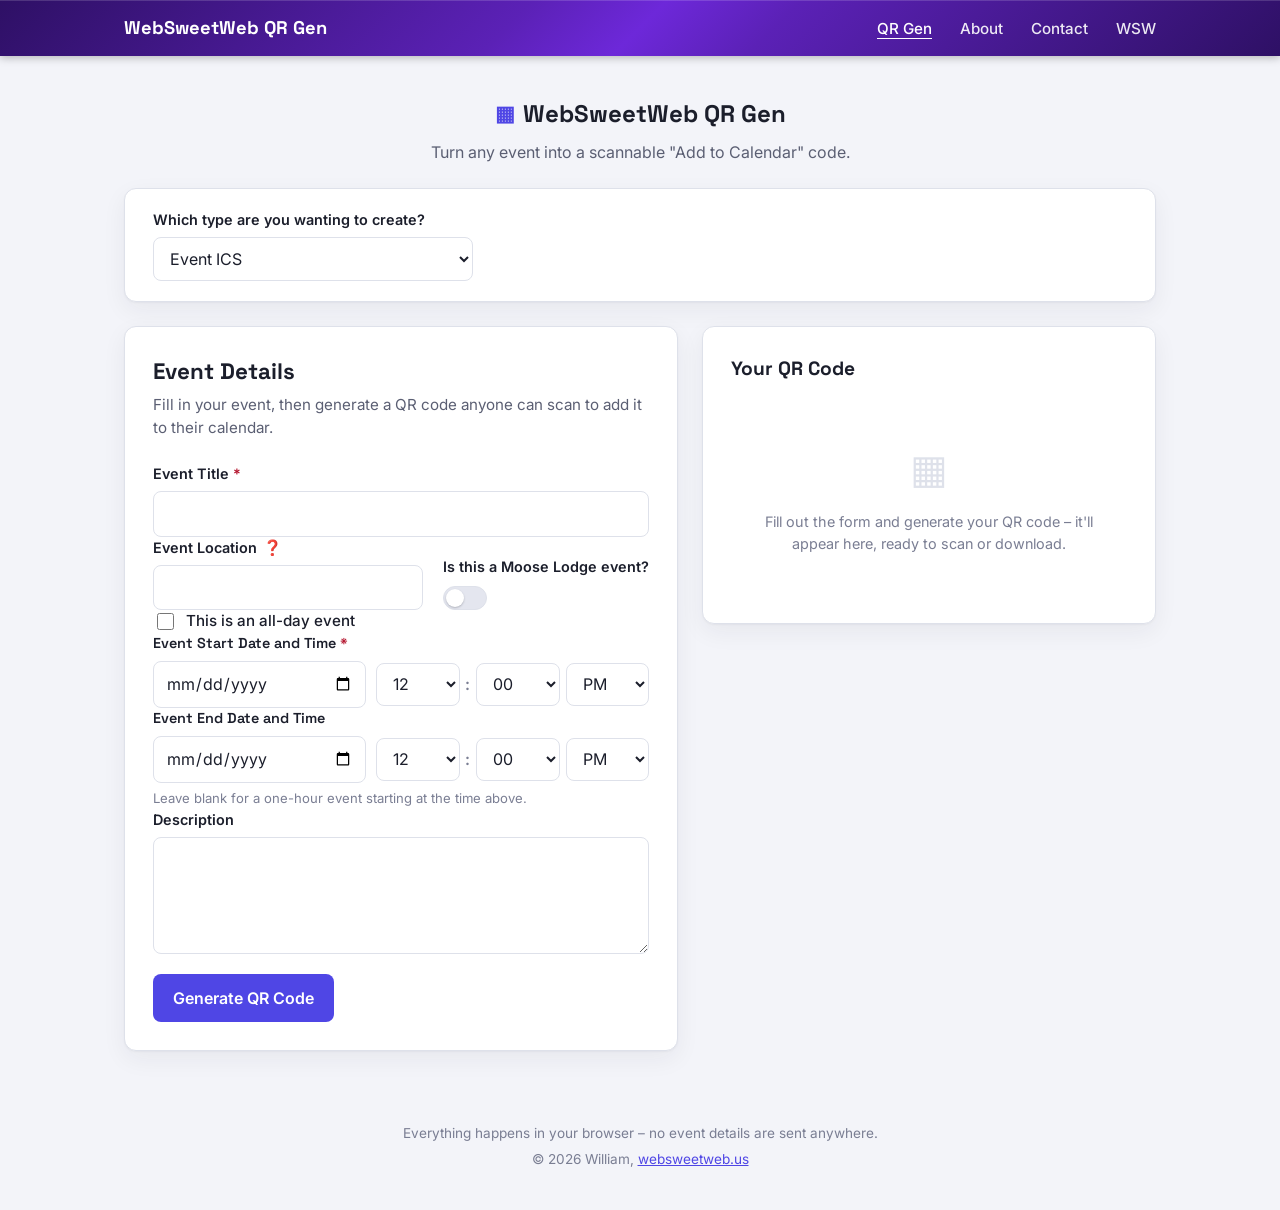
<file: index.html>
<!DOCTYPE html>
<html lang="en">
<head>
<meta charset="UTF-8">
<meta name="viewport" content="width=device-width, initial-scale=1.0">
<title>Event QR Code Creator</title>
<meta name="description" content="Create a QR code for your event that lets anyone add it straight to their calendar with a scan.">
<link rel="preconnect" href="https://fonts.googleapis.com">
<link rel="preconnect" href="https://fonts.gstatic.com" crossorigin>
<link href="https://fonts.googleapis.com/css2?family=Space+Grotesk:wght@500;600;700&family=Inter:wght@400;500;600&display=swap" rel="stylesheet">
<link rel="stylesheet" href="./styles/styles.css?v=20260917">
</head>
<body>

<a href="#main-content" class="skip-link">Skip to main content</a>

<nav class="site-nav">
  <div class="nav-inner">
    <a href="./index.html" class="nav-brand">WebSweetWeb QR Gen</a>
    <ul class="nav-links" id="navLinks">
      <li><a href="./index.html" class="nav-link" aria-current="page">QR Gen</a></li>
      <li><a href="./about.html" class="nav-link">About</a></li>
      <li><a href="./contact.html" class="nav-link">Contact</a></li>
      <li><a href="https://websweetweb.us" class="nav-link">WSW</a></li>
    </ul>
    <button type="button" class="nav-toggle" id="navToggle" aria-label="Toggle menu" aria-expanded="false" aria-controls="navLinks">
      <span></span><span></span><span></span>
    </button>
  </div>
</nav>

<header class="site-header">
  <div class="brand">
    <span class="brand-mark" aria-hidden="true">▦</span>
    <span class="brand-name">WebSweetWeb QR Gen</span>
  </div>
  <p class="header-tagline">Turn any event into a scannable "Add to Calendar" code.</p>
</header>

<main id="main-content">
  <section class="type-selector-card">
    <div class="field type-field">
      <label for="qrType">Which type are you wanting to create?</label>
      <select id="qrType" name="qrType">
        <option value="event" selected>Event ICS</option>
        <option value="website">Website</option>
      </select>
    </div>
  </section>

  <div class="layout">

    <section class="form-card" aria-labelledby="form-heading">
      <h1 id="form-heading">Event Details</h1>
      <p class="form-intro" id="formIntro">Fill in your event, then generate a QR code anyone can scan to add it to their calendar.</p>

      <form id="eventForm" novalidate>

        <div id="eventFields">

          <div class="field">
            <label for="eventTitle">Event Title <span class="required" aria-hidden="true">*</span></label>
            <input type="text" id="eventTitle" name="eventTitle" required maxlength="200" autocomplete="off" aria-describedby="eventTitleError">
            <p class="field-error" id="eventTitleError" role="alert"></p>
          </div>

          <div class="field-row">
            <div class="field location-field">
              <div class="label-row">
                <label for="eventLocation" id="locationLabel">Event Location</label>
                <button type="button" class="info-icon" aria-label="Location help" aria-describedby="locationHelpTip">&#10067;</button>
                <span class="tooltip" role="tooltip" id="locationHelpTip">Physical address or digital meeting link</span>
              </div>
              <input type="text" id="eventLocation" name="eventLocation" maxlength="200" autocomplete="off">
              <select id="mooseLodgeLocation" name="mooseLodgeLocation" aria-labelledby="locationLabel" hidden>
                <option value="">Select a lodge…</option>
                <optgroup label="California &ndash; Bellflower">
                  <option value="Bellflower Lodge #796, 9320 Alondra Blvd, Bellflower, CA, 90706">Lodge #796 – 9320 Alondra Blvd</option>
                </optgroup>
                <optgroup label="California &ndash; Burbank">
                  <option value="Burbank Lodge #652, 1901 W Burbank Blvd, Burbank, CA, 91506">Lodge #652 – 1901 W Burbank Blvd</option>
                </optgroup>
                <optgroup label="California &ndash; El Monte">
                  <option value="El Monte Lodge #1097, 4249 Peck Rd, El Monte, CA, 91732">Lodge #1097 – 4249 Peck Rd</option>
                </optgroup>
                <optgroup label="California &ndash; El Segundo">
                  <option value="Westchester/El Segundo Lodge #1780, 514 W Imperial Ave, El Segundo, CA, 90245">Lodge #1780 – 514 W Imperial Ave</option>
                </optgroup>
                <optgroup label="California &ndash; Hawthorne">
                  <option value="Hawthorne Lodge #1746, 13212 Inglewood Ave, Hawthorne, CA, 90250">Lodge #1746 – 13212 Inglewood Ave</option>
                </optgroup>
                <optgroup label="California &ndash; Redondo Beach">
                  <option value="Redondo Beach Lodge #1873, 516 N Pacific Coast Hwy, Redondo Beach, CA, 90277">Lodge #1873 – 516 N Pacific Coast Hwy</option>
                </optgroup>
                <optgroup label="California &ndash; Reseda">
                  <option value="Reseda Lodge #1738, 17751 Saticoy St, Reseda, CA, 91335">Lodge #1738 – 17751 Saticoy St</option>
                </optgroup>
                <optgroup label="California &ndash; Santa Monica">
                  <option value="Santa Monica Lodge #702, 1600 Ocean Park Blvd, Santa Monica, CA, 90405">Lodge #702 – 1600 Ocean Park Blvd</option>
                </optgroup>
                <optgroup label="California &ndash; Sylmar">
                  <option value="San Fernando Valley Lodge #1522, 12178 San Fernando Rd, Sylmar, CA, 91342">Lodge #1522 – 12178 San Fernando Rd</option>
                </optgroup>
                <optgroup label="California &ndash; Torrance">
                  <option value="Torrance Lodge #785, 1020 Sartori Ave, Torrance, CA, 90501">Lodge #785 – 1020 Sartori Ave</option>
                </optgroup>
              </select>
              <p class="field-hint" id="lodgeListHint" hidden>Covers confirmed Moose International lodges in LA County &ndash; not guaranteed exhaustive.</p>
            </div>

            <div class="toggle-field">
              <span class="toggle-text" id="mooseLodgeLabel">Is this a Moose Lodge event?</span>
              <button type="button" class="toggle-switch" id="mooseLodge" role="switch" aria-checked="false" aria-labelledby="mooseLodgeLabel">
                <span class="toggle-thumb" aria-hidden="true"></span>
              </button>
            </div>
          </div>

          <div class="field checkbox-field">
            <input type="checkbox" id="allDay" name="allDay">
            <label for="allDay">This is an all-day event</label>
          </div>

          <fieldset class="field datetime-field">
            <legend>Event Start Date and Time <span class="required" aria-hidden="true">*</span></legend>
            <div class="datetime-row">
              <div class="date-input">
                <label for="startDate" class="visually-hidden">Start date</label>
                <input type="date" id="startDate" name="startDate" aria-describedby="startDateError">
              </div>
              <div class="time-input" id="startTimeGroup">
                <label for="startHour" class="visually-hidden">Start hour</label>
                <select id="startHour" name="startHour" aria-label="Start hour">
                  <option value="1">1</option>
                  <option value="2">2</option>
                  <option value="3">3</option>
                  <option value="4">4</option>
                  <option value="5">5</option>
                  <option value="6">6</option>
                  <option value="7">7</option>
                  <option value="8">8</option>
                  <option value="9">9</option>
                  <option value="10">10</option>
                  <option value="11">11</option>
                  <option value="12" selected>12</option>
                </select>
                <span class="time-sep" aria-hidden="true">:</span>
                <label for="startMinute" class="visually-hidden">Start minute</label>
                <select id="startMinute" name="startMinute" aria-label="Start minute"></select>
                <label for="startAmPm" class="visually-hidden">Start AM or PM</label>
                <select id="startAmPm" name="startAmPm" aria-label="Start AM or PM">
                  <option value="AM">AM</option>
                  <option value="PM" selected>PM</option>
                </select>
              </div>
            </div>
            <p class="field-error" id="startDateError" role="alert"></p>
          </fieldset>

          <fieldset class="field datetime-field">
            <legend>Event End Date and Time</legend>
            <div class="datetime-row">
              <div class="date-input">
                <label for="endDate" class="visually-hidden">End date</label>
                <input type="date" id="endDate" name="endDate" aria-describedby="endDateError">
              </div>
              <div class="time-input" id="endTimeGroup">
                <label for="endHour" class="visually-hidden">End hour</label>
                <select id="endHour" name="endHour" aria-label="End hour">
                  <option value="1">1</option>
                  <option value="2">2</option>
                  <option value="3">3</option>
                  <option value="4">4</option>
                  <option value="5">5</option>
                  <option value="6">6</option>
                  <option value="7">7</option>
                  <option value="8">8</option>
                  <option value="9">9</option>
                  <option value="10">10</option>
                  <option value="11">11</option>
                  <option value="12" selected>12</option>
                </select>
                <span class="time-sep" aria-hidden="true">:</span>
                <label for="endMinute" class="visually-hidden">End minute</label>
                <select id="endMinute" name="endMinute" aria-label="End minute"></select>
                <label for="endAmPm" class="visually-hidden">End AM or PM</label>
                <select id="endAmPm" name="endAmPm" aria-label="End AM or PM">
                  <option value="AM">AM</option>
                  <option value="PM" selected>PM</option>
                </select>
              </div>
            </div>
            <p class="field-error" id="endDateError" role="alert"></p>
            <p class="field-hint">Leave blank for a one-hour event starting at the time above.</p>
          </fieldset>

          <div class="field">
            <label for="eventDescription">Description</label>
            <textarea id="eventDescription" name="eventDescription" rows="4" maxlength="2000"></textarea>
          </div>

        </div>

        <div id="websiteFields" hidden>
          <div class="field">
            <label for="websiteUrl">URL <span class="required" aria-hidden="true">*</span></label>
            <input type="url" id="websiteUrl" name="websiteUrl" maxlength="2000" autocomplete="off" placeholder="https://example.com" aria-describedby="websiteUrlError">
            <p class="field-error" id="websiteUrlError" role="alert"></p>
          </div>
        </div>

        <p class="form-error" id="formError" role="alert"></p>

        <button type="submit" class="btn-generate" id="generateBtn">Generate QR Code</button>
      </form>
    </section>

    <section class="result-card" aria-labelledby="result-heading">
      <h2 id="result-heading">Your QR Code</h2>

      <div class="result-placeholder" id="resultPlaceholder">
        <div class="placeholder-icon" aria-hidden="true">▦</div>
        <p>Fill out the form and generate your QR code &ndash; it'll appear here, ready to scan or download.</p>
      </div>

      <div class="result-output" id="resultOutput" hidden>
        <div class="qr-wrapper" id="qrWrapper">
          <div class="qr-image" id="qrContainer"></div>
        </div>
        <p class="result-caption" id="resultCaption">Scan with a phone camera to add this event to your calendar.</p>
        <button type="button" class="btn-download" id="downloadBtn">Download QR Code (PNG)</button>
      </div>

    </section>

  </div>
</main>

<footer class="site-footer">
  <p>Everything happens in your browser &ndash; no event details are sent anywhere.</p>
  <p>&copy; 2026 William, <a href="https://websweetweb.us">websweetweb.us</a></p>
</footer>

<script src="./scripts/nav.js?v=20260917"></script>
<script src="./scripts/qrcode.js?v=20260917"></script>
<script src="./scripts/scripts.js?v=20260917"></script>
</body>
</html>
</file>
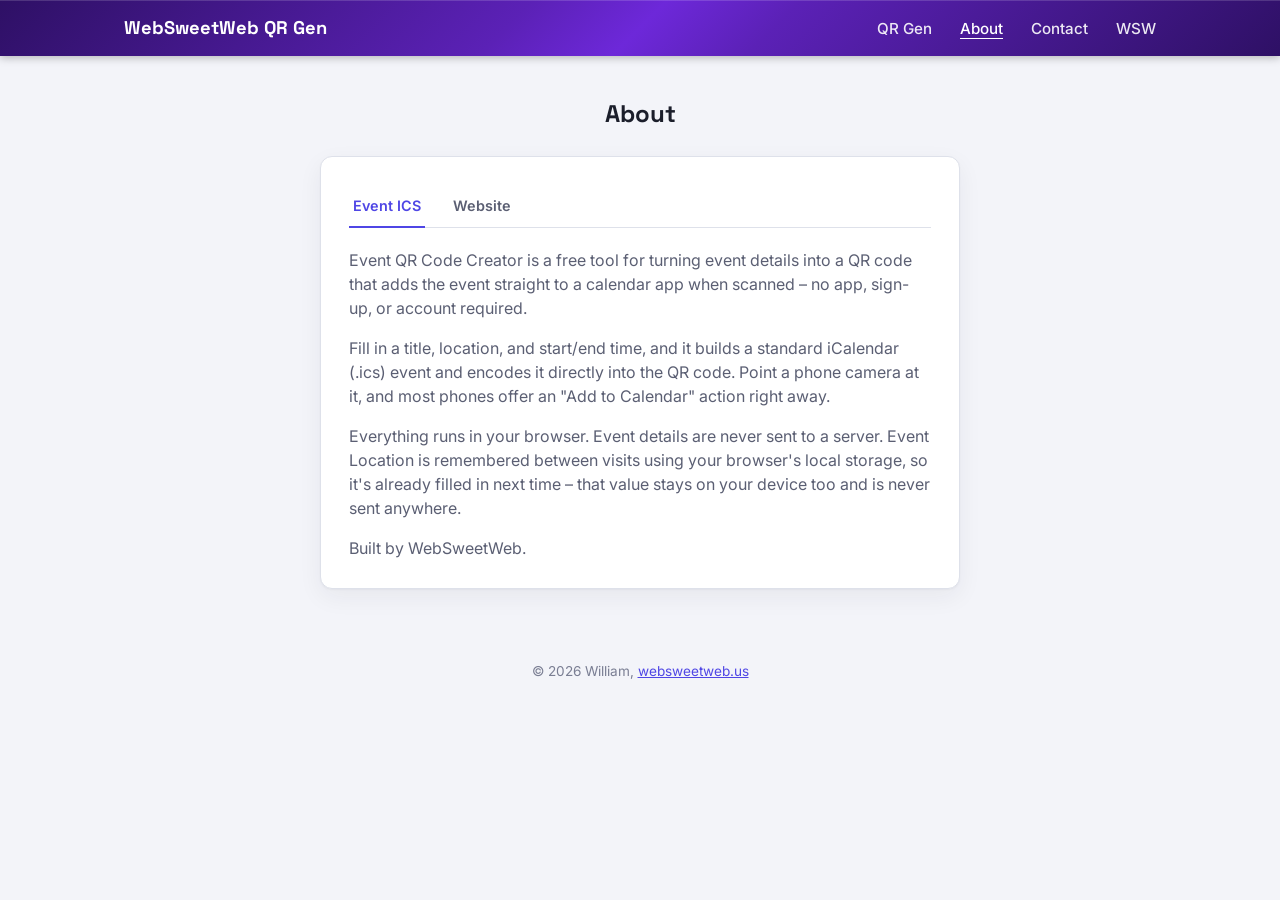
<file: about.html>
<!DOCTYPE html>
<html lang="en">
<head>
<meta charset="UTF-8">
<meta name="viewport" content="width=device-width, initial-scale=1.0">
<title>About | Event QR Code Creator</title>
<meta name="description" content="About the Event QR Code Creator &ndash; a free tool that turns event details into a scannable calendar QR code.">
<link rel="preconnect" href="https://fonts.googleapis.com">
<link rel="preconnect" href="https://fonts.gstatic.com" crossorigin>
<link href="https://fonts.googleapis.com/css2?family=Space+Grotesk:wght@500;600;700&family=Inter:wght@400;500;600&display=swap" rel="stylesheet">
<link rel="stylesheet" href="./styles/styles.css?v=20260917">
</head>
<body>

<a href="#main-content" class="skip-link">Skip to main content</a>

<nav class="site-nav">
  <div class="nav-inner">
    <a href="./index.html" class="nav-brand">WebSweetWeb QR Gen</a>
    <ul class="nav-links" id="navLinks">
      <li><a href="./index.html" class="nav-link">QR Gen</a></li>
      <li><a href="./about.html" class="nav-link" aria-current="page">About</a></li>
      <li><a href="./contact.html" class="nav-link">Contact</a></li>
      <li><a href="https://websweetweb.us" class="nav-link">WSW</a></li>
    </ul>
    <button type="button" class="nav-toggle" id="navToggle" aria-label="Toggle menu" aria-expanded="false" aria-controls="navLinks">
      <span></span><span></span><span></span>
    </button>
  </div>
</nav>

<header class="page-header">
  <h1>About</h1>
</header>

<main id="main-content">
  <section class="content-card">

    <div class="tab-list" role="tablist" aria-label="QR code type">
      <button type="button" class="tab-button" id="eventTab" role="tab" aria-selected="true" aria-controls="eventPanel">Event ICS</button>
      <button type="button" class="tab-button" id="websiteTab" role="tab" aria-selected="false" aria-controls="websitePanel" tabindex="-1">Website</button>
    </div>

    <div class="tab-panel" id="eventPanel" role="tabpanel" aria-labelledby="eventTab" tabindex="0">
      <p>Event QR Code Creator is a free tool for turning event details into a QR code that adds the event straight to a calendar app when scanned &ndash; no app, sign-up, or account required.</p>
      <p>Fill in a title, location, and start/end time, and it builds a standard iCalendar (.ics) event and encodes it directly into the QR code. Point a phone camera at it, and most phones offer an "Add to Calendar" action right away.</p>
      <p>Everything runs in your browser. Event details are never sent to a server. Event Location is remembered between visits using your browser's local storage, so it's already filled in next time &ndash; that value stays on your device too and is never sent anywhere.</p>
    </div>

    <div class="tab-panel" id="websitePanel" role="tabpanel" aria-labelledby="websiteTab" tabindex="0" hidden>
      <p>Website mode skips calendars entirely &ndash; it encodes the URL you type directly into the QR code, so the code itself is the link, nothing more.</p>
      <p>That makes it a <strong>static</strong> QR code. A "dynamic" QR service instead points the code at a short link on its own server and only redirects you from there to the real destination &ndash; which means that server can change where you land, track every scan, or shut the link off later, all without reprinting the code.</p>
      <p>A static code has none of that in between. Scanning it sends a phone straight to the exact URL you entered &ndash; no intermediary, no forwarding hop. No one else sees when or how often it gets scanned, and no one but you can ever redirect or disable it, because there's no service in the middle to do so.</p>
      <p>The tradeoff: since the URL is baked into the pattern itself, changing the destination later means generating a new code.</p>
    </div>

    <p>Built by WebSweetWeb.</p>
  </section>
</main>

<footer class="site-footer">
  <p>&copy; 2026 William, <a href="https://websweetweb.us">websweetweb.us</a></p>
</footer>

<script src="./scripts/nav.js?v=20260917"></script>
<script src="./scripts/about.js?v=20260917"></script>
</body>
</html>
</file>
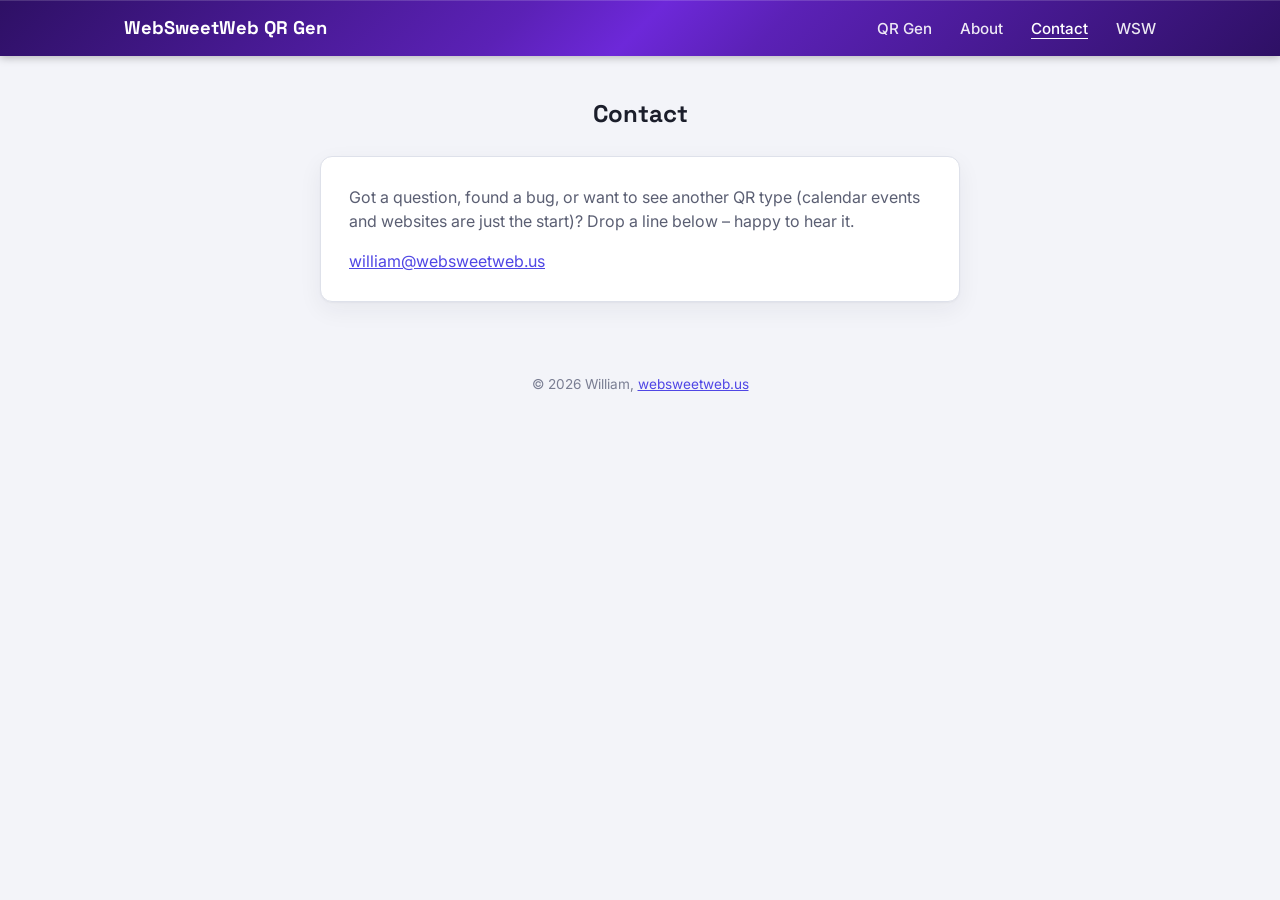
<file: contact.html>
<!DOCTYPE html>
<html lang="en">
<head>
<meta charset="UTF-8">
<meta name="viewport" content="width=device-width, initial-scale=1.0">
<title>Contact | Event QR Code Creator</title>
<meta name="description" content="Get in touch about the Event QR Code Creator.">
<link rel="preconnect" href="https://fonts.googleapis.com">
<link rel="preconnect" href="https://fonts.gstatic.com" crossorigin>
<link href="https://fonts.googleapis.com/css2?family=Space+Grotesk:wght@500;600;700&family=Inter:wght@400;500;600&display=swap" rel="stylesheet">
<link rel="stylesheet" href="./styles/styles.css?v=20260917">
</head>
<body>

<a href="#main-content" class="skip-link">Skip to main content</a>

<nav class="site-nav">
  <div class="nav-inner">
    <a href="./index.html" class="nav-brand">WebSweetWeb QR Gen</a>
    <ul class="nav-links" id="navLinks">
      <li><a href="./index.html" class="nav-link">QR Gen</a></li>
      <li><a href="./about.html" class="nav-link">About</a></li>
      <li><a href="./contact.html" class="nav-link" aria-current="page">Contact</a></li>
      <li><a href="https://websweetweb.us" class="nav-link">WSW</a></li>
    </ul>
    <button type="button" class="nav-toggle" id="navToggle" aria-label="Toggle menu" aria-expanded="false" aria-controls="navLinks">
      <span></span><span></span><span></span>
    </button>
  </div>
</nav>

<header class="page-header">
  <h1>Contact</h1>
</header>

<main id="main-content">
  <section class="content-card">
    <p>Got a question, found a bug, or want to see another QR type (calendar events and websites are just the start)? Drop a line below &ndash; happy to hear it.</p>
    <p><a href="mailto:william@websweetweb.us">william@websweetweb.us</a></p>
  </section>
</main>

<footer class="site-footer">
  <p>&copy; 2026 William, <a href="https://websweetweb.us">websweetweb.us</a></p>
</footer>

<script src="./scripts/nav.js?v=20260917"></script>
</body>
</html>
</file>
<file: styles/styles.css>
/*
 * Event QR Code Creator &ndash; shared stylesheet, loaded by index.html.
 *
 * Single page: a header, a two-column layout (event form + QR result panel)
 * that stacks to one column below 860px, and a footer. Organized as:
 * variables/reset, header, layout shell, form styling, result panel,
 * buttons, footer, then responsive overrides at the bottom.
 */

:root {
  --bg: #F3F4F9;
  --surface: #FFFFFF;
  --border: #DEE1EA;
  --text: #1B1E2B;
  --text-dim: #5B5F73;
  --text-faint: #7A7E93;
  --primary: #4F46E5;
  --primary-hover: #4338CA;
  --primary-contrast: #FFFFFF;
  --error: #B3132C;
  --error-bg: #FDEDEF;
  --radius: 12px;
  --shadow: 0 1px 2px rgba(27, 30, 43, 0.04), 0 8px 24px rgba(27, 30, 43, 0.06);
}

* { box-sizing: border-box; }

/* Several elements below (.time-input, .result-placeholder, .result-output)
   are shown/hidden purely by toggling the `hidden` attribute in scripts.js,
   but also carry their own `display: flex` rule for when they're visible.
   Both have the same specificity as the browser's built-in `[hidden] {
   display: none }`, and author CSS wins that tie &ndash; so without this, the
   `display: flex` rule would silently override `hidden` and the element
   would stay on screen. This makes `hidden` authoritative everywhere. */
[hidden] { display: none !important; }

html, body { margin: 0; padding: 0; }

body {
  background: var(--bg);
  color: var(--text);
  font-family: 'Inter', sans-serif;
  min-height: 100vh;
  line-height: 1.5;
}

h1, h2, legend {
  font-family: 'Space Grotesk', sans-serif;
}

/* Keyboard-focus ring, consistent across all interactive elements */
a:focus-visible,
button:focus-visible,
input:focus-visible,
select:focus-visible,
textarea:focus-visible {
  outline: 2px solid var(--primary);
  outline-offset: 2px;
}

.skip-link {
  position: absolute;
  left: -9999px;
  top: 0;
  background: var(--primary);
  color: var(--primary-contrast);
  padding: 0.75rem 1.25rem;
  border-radius: 0 0 8px 0;
  z-index: 100;
  text-decoration: none;
}

.skip-link:focus {
  left: 0;
}

.visually-hidden {
  position: absolute;
  width: 1px;
  height: 1px;
  padding: 0;
  margin: -1px;
  overflow: hidden;
  clip: rect(0, 0, 0, 0);
  white-space: nowrap;
  border: 0;
}

/* ============================================================
   Site navigation
   ============================================================
   Deep "metallic" purple: a diagonal gradient with a brighter band through
   the middle to read as a brushed-metal sheen rather than a flat fill.
   Every stop was checked against white text and comes in at 7:1+ contrast
   (WCAG AA needs 4.5:1), so the text stays readable no matter which part
   of the gradient it happens to sit over. */
.site-nav {
  position: relative;
  background: linear-gradient(135deg, #2E1065 0%, #5B21B6 40%, #6D28D9 50%, #5B21B6 60%, #2E1065 100%);
  box-shadow: inset 0 1px 0 rgba(255, 255, 255, 0.15), 0 2px 8px rgba(0, 0, 0, 0.25);
}

.nav-inner {
  max-width: 1080px;
  margin: 0 auto;
  padding: 0.9rem 1.5rem;
  display: flex;
  align-items: center;
  justify-content: space-between;
  gap: 1rem;
}

.nav-brand {
  color: #fff;
  font-family: 'Space Grotesk', sans-serif;
  font-weight: 700;
  font-size: 1.15rem;
  text-decoration: none;
  white-space: nowrap;
}

.nav-links {
  list-style: none;
  display: flex;
  gap: 1.75rem;
  margin: 0;
  padding: 0;
}

.nav-link {
  color: #fff;
  text-decoration: none;
  font-weight: 500;
  font-size: 0.95rem;
  opacity: 0.9;
}

.nav-link:hover,
.nav-link[aria-current="page"] {
  opacity: 1;
  text-decoration: underline;
  text-underline-offset: 4px;
}

.nav-toggle {
  display: none;
  flex-direction: column;
  justify-content: center;
  gap: 5px;
  width: 32px;
  height: 32px;
  padding: 0;
  background: transparent;
  border: none;
  cursor: pointer;
  flex-shrink: 0;
}

.nav-toggle span {
  display: block;
  height: 2px;
  width: 100%;
  background: #fff;
  border-radius: 2px;
}

@media (max-width: 500px) {
  .nav-toggle {
    display: flex;
  }

  .nav-links {
    display: none;
    flex-direction: column;
    gap: 0;
    position: absolute;
    top: 100%;
    left: 0;
    right: 0;
    background: #2E1065;
    padding: 0.25rem 1.5rem 0.5rem;
  }

  .nav-links.open {
    display: flex;
  }

  .nav-links li {
    border-top: 1px solid rgba(255, 255, 255, 0.15);
  }

  .nav-link {
    display: block;
    padding: 0.85rem 0;
  }
}

/* ============================================================
   Header
   ============================================================ */
.site-header {
  padding: 2.5rem 1.5rem 1.5rem;
  text-align: center;
}

.brand {
  display: inline-flex;
  align-items: center;
  gap: 0.5rem;
  font-family: 'Space Grotesk', sans-serif;
  font-weight: 700;
  font-size: 1.5rem;
}

.brand-mark {
  color: var(--primary);
  font-size: 1.3rem;
}

.header-tagline {
  margin: 0.5rem 0 0;
  color: var(--text-dim);
  font-size: 1rem;
}

/* Plain page-title header for content pages (About, Contact) &ndash; same
   placement and spacing as .site-header above, sitting outside the boxed
   .content-card rather than as a heading inside it, but without the
   brand-mark icon or tagline that are specific to the home page's hero. */
.page-header {
  padding: 2.5rem 1.5rem 1.5rem;
  text-align: center;
}

.page-header h1 {
  margin: 0;
  font-family: 'Space Grotesk', sans-serif;
  font-weight: 700;
  font-size: 1.5rem;
}

/* ============================================================
   Layout
   ============================================================ */
main {
  max-width: 1080px;
  margin: 0 auto;
  padding: 0 1.5rem 3rem;
}

.type-selector-card {
  background: var(--surface);
  border: 1px solid var(--border);
  border-radius: var(--radius);
  box-shadow: var(--shadow);
  padding: 1.25rem 1.75rem;
  margin-bottom: 1.5rem;
}

.type-field {
  max-width: 320px;
}

.layout {
  display: grid;
  grid-template-columns: minmax(0, 1.1fr) minmax(0, 0.9fr);
  gap: 1.5rem;
  align-items: start;
}

.form-card,
.result-card,
.content-card {
  background: var(--surface);
  border: 1px solid var(--border);
  border-radius: var(--radius);
  box-shadow: var(--shadow);
  padding: 1.75rem;
}

.content-card {
  max-width: 640px;
  margin: 0 auto;
}

.content-card h1 {
  margin: 0 0 1rem;
  font-size: 1.4rem;
}

.content-card p {
  margin: 0 0 1rem;
  color: var(--text-dim);
}

.content-card p:last-child {
  margin-bottom: 0;
}

.tab-list {
  display: flex;
  gap: 1.5rem;
  border-bottom: 1px solid var(--border);
  margin-bottom: 1.25rem;
}

.tab-button {
  font: inherit;
  font-weight: 600;
  font-size: 0.9rem;
  color: var(--text-dim);
  background: none;
  border: none;
  border-bottom: 2px solid transparent;
  padding: 0.6rem 0.25rem;
  margin-bottom: -1px;
  cursor: pointer;
}

.tab-button:hover {
  color: var(--text);
}

.tab-button[aria-selected="true"] {
  color: var(--primary);
  border-bottom-color: var(--primary);
}

/* Each tab panel's own last paragraph isn't really the card's last element
   (the "Built by WebSweetWeb" line follows both panels) -- .content-card
   p:last-child above would otherwise strip its bottom margin too, since
   :last-child only checks position among its own parent's children. */
.tab-panel p:last-child {
  margin-bottom: 1rem;
}

.content-card a {
  color: var(--primary);
}

.result-card {
  position: sticky;
  top: 1.5rem;
}

.form-card h1 {
  margin: 0 0 0.35rem;
  font-size: 1.4rem;
}

.result-card h2 {
  margin: 0 0 1rem;
  font-size: 1.2rem;
}

.form-intro {
  margin: 0 0 1.5rem;
  color: var(--text-dim);
  font-size: 0.95rem;
}

/* ============================================================
   Form fields
   ============================================================ */
form {
  display: flex;
  flex-direction: column;
  gap: 1.25rem;
}

.field {
  display: flex;
  flex-direction: column;
  gap: 0.4rem;
}

.field > label,
.label-row label,
fieldset.field > legend {
  font-weight: 600;
  font-size: 0.9rem;
}

.label-row {
  display: flex;
  align-items: center;
  gap: 0.4rem;
  position: relative;
}

.info-icon {
  display: inline-flex;
  align-items: center;
  justify-content: center;
  flex-shrink: 0;
  border: none;
  background: none;
  padding: 0;
  font-size: 0.95rem;
  line-height: 1;
  cursor: help;
}

.tooltip {
  position: absolute;
  bottom: 100%;
  left: 0;
  margin-bottom: 0.4rem;
  width: max-content;
  max-width: 220px;
  background: var(--text);
  color: #fff;
  font-size: 0.78rem;
  font-weight: 400;
  line-height: 1.4;
  padding: 0.4rem 0.6rem;
  border-radius: 6px;
  opacity: 0;
  visibility: hidden;
  transform: translateY(4px);
  pointer-events: none;
  transition: opacity 0.15s ease, transform 0.15s ease, visibility 0s linear 0.15s;
  z-index: 10;
}

.info-icon:hover + .tooltip,
.info-icon:focus-visible + .tooltip {
  opacity: 1;
  visibility: visible;
  transform: translateY(0);
  transition-delay: 0s;
}

fieldset.field {
  border: 0;
  margin: 0;
  padding: 0;
}

fieldset.field > legend {
  padding: 0;
  margin-bottom: 0.4rem;
}

.required {
  color: var(--error);
}

input[type="text"],
input[type="date"],
select,
textarea {
  font: inherit;
  color: var(--text);
  background: var(--surface);
  border: 1px solid var(--border);
  border-radius: 8px;
  padding: 0.6rem 0.75rem;
  width: 100%;
}

textarea {
  resize: vertical;
  min-height: 4.5rem;
}

input[aria-invalid="true"] {
  border-color: var(--error);
}

.field-row {
  display: flex;
  gap: 1.25rem;
  align-items: flex-end;
  flex-wrap: wrap;
}

.field-row .location-field {
  flex: 1 1 200px;
}

.toggle-field {
  display: flex;
  flex-direction: column;
  align-items: flex-start;
  gap: 0.5rem;
  flex: 0 0 auto;
}

.toggle-text {
  font-weight: 600;
  font-size: 0.9rem;
}

.toggle-switch {
  position: relative;
  width: 44px;
  height: 24px;
  padding: 0;
  border: 1px solid var(--border);
  border-radius: 999px;
  background: #E4E6EF;
  cursor: pointer;
  transition: background-color 0.15s ease, border-color 0.15s ease;
}

.toggle-switch[aria-checked="true"] {
  background: var(--primary);
  border-color: var(--primary);
}

.toggle-thumb {
  position: absolute;
  top: 2px;
  left: 2px;
  width: 18px;
  height: 18px;
  border-radius: 50%;
  background: var(--surface);
  box-shadow: 0 1px 2px rgba(27, 30, 43, 0.25);
  transition: transform 0.15s ease;
}

.toggle-switch[aria-checked="true"] .toggle-thumb {
  transform: translateX(20px);
}

.checkbox-field {
  flex-direction: row;
  align-items: center;
  gap: 0.55rem;
}

.checkbox-field input[type="checkbox"] {
  width: 1.05rem;
  height: 1.05rem;
  accent-color: var(--primary);
}

.checkbox-field label {
  font-weight: 500;
  font-size: 0.95rem;
}

.datetime-row {
  display: flex;
  flex-wrap: wrap;
  gap: 0.6rem;
}

.date-input {
  flex: 1 1 160px;
}

.date-input input {
  width: 100%;
}

.time-input {
  display: flex;
  align-items: center;
  gap: 0.35rem;
  flex: 1 1 220px;
}

.time-input select {
  width: auto;
  min-width: 4.2rem;
  flex: 1;
}

.time-sep {
  color: var(--text-faint);
  font-weight: 600;
}

.field-hint {
  margin: 0;
  color: var(--text-faint);
  font-size: 0.82rem;
}

.field-error,
.form-error {
  margin: 0;
  color: var(--error);
  font-size: 0.85rem;
}

.field-error:empty,
.form-error:empty {
  display: none;
}

.form-error:not(:empty) {
  background: var(--error-bg);
  border: 1px solid var(--error);
  border-radius: 8px;
  padding: 0.65rem 0.85rem;
}

/* ============================================================
   Buttons
   ============================================================ */
.btn-generate,
.btn-download {
  font: inherit;
  font-weight: 600;
  border: none;
  border-radius: 8px;
  padding: 0.75rem 1.25rem;
  cursor: pointer;
  transition: background-color 0.15s ease;
}

.btn-generate {
  background: var(--primary);
  color: var(--primary-contrast);
  align-self: flex-start;
}

.btn-generate:hover {
  background: var(--primary-hover);
}

/* Fires on every click of Generate QR Code, pass or fail validation --
   it's acknowledging the press itself, not the outcome. */
.btn-generate.flash-press {
  animation: btn-press-flash 0.5s ease;
}

@keyframes btn-press-flash {
  0%, 100% { background-color: var(--primary); }
  35% { background-color: var(--primary-hover); }
}

.btn-download {
  background: var(--surface);
  color: var(--primary);
  border: 1px solid var(--primary);
  width: 100%;
}

.btn-download:hover {
  background: #EEF0FF;
}

/* ============================================================
   Result panel
   ============================================================ */
.result-placeholder {
  display: flex;
  flex-direction: column;
  align-items: center;
  gap: 0.75rem;
  padding: 2.5rem 1rem;
  text-align: center;
  color: var(--text-faint);
}

.placeholder-icon {
  font-size: 2.5rem;
  color: var(--border);
}

.result-placeholder p {
  margin: 0;
  font-size: 0.9rem;
}

.result-output {
  display: flex;
  flex-direction: column;
  align-items: center;
  gap: 1rem;
}

.qr-wrapper {
  width: 100%;
  max-width: 260px;
  border: 1px solid var(--border);
  border-radius: 8px;
  padding: 0.75rem;
  background: #fff;
}

/* Fires once a freshly-generated QR code lands in the panel, so it's
   obvious something just appeared rather than being missed on scroll. */
.qr-wrapper.flash-new {
  animation: qr-new-flash 0.7s ease;
}

@keyframes qr-new-flash {
  0%, 100% { background-color: #fff; }
  30% { background-color: #EEF0FF; }
}

.qr-image {
  width: 100%;
  line-height: 0;
}

/* Slow fade/scale-in for the QR graphic itself, separate from the quick
   .qr-wrapper background flash above -- the flash says "look here", this
   is the graceful 1s reveal of the code once you're looking. */
.qr-image.reveal-in {
  animation: qr-reveal-in 1s ease;
}

@keyframes qr-reveal-in {
  from { opacity: 0; transform: scale(0.92); }
  to { opacity: 1; transform: scale(1); }
}

.qr-image svg {
  width: 100%;
  height: auto;
  display: block;
}

.result-caption {
  margin: 0;
  text-align: center;
  color: var(--text-dim);
  font-size: 0.9rem;
}

/* ============================================================
   Footer
   ============================================================ */
.site-footer {
  text-align: center;
  padding: 1.5rem 1.5rem 2.5rem;
  color: var(--text-faint);
  font-size: 0.85rem;
}

.site-footer p {
  margin: 0;
}

.site-footer p + p {
  margin-top: 0.35rem;
}

.site-footer a {
  color: var(--primary);
}

/* ============================================================
   Responsive
   ============================================================ */
@media (max-width: 860px) {
  .layout {
    grid-template-columns: 1fr;
  }

  .result-card {
    position: static;
  }
}

@media (prefers-reduced-motion: reduce) {
  .btn-generate.flash-press,
  .qr-wrapper.flash-new,
  .qr-image.reveal-in {
    animation: none;
  }
}
</file>
